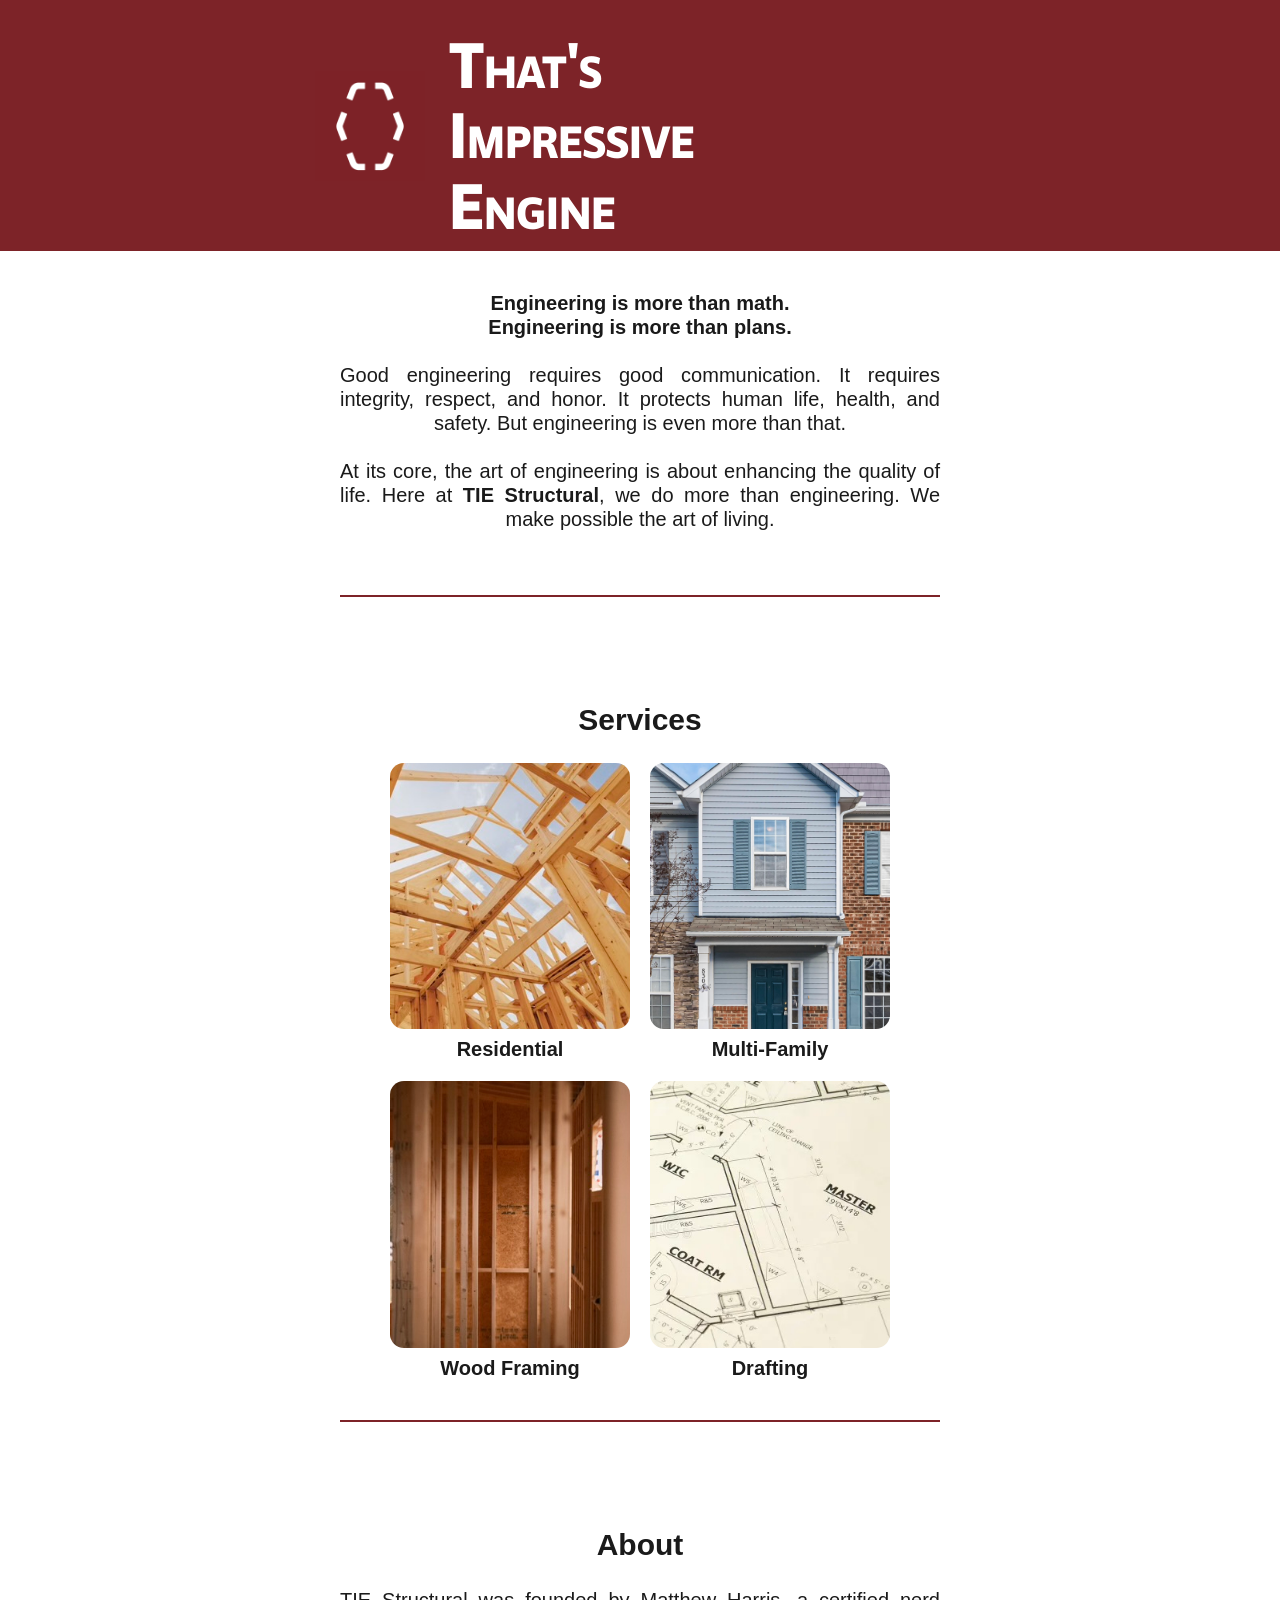
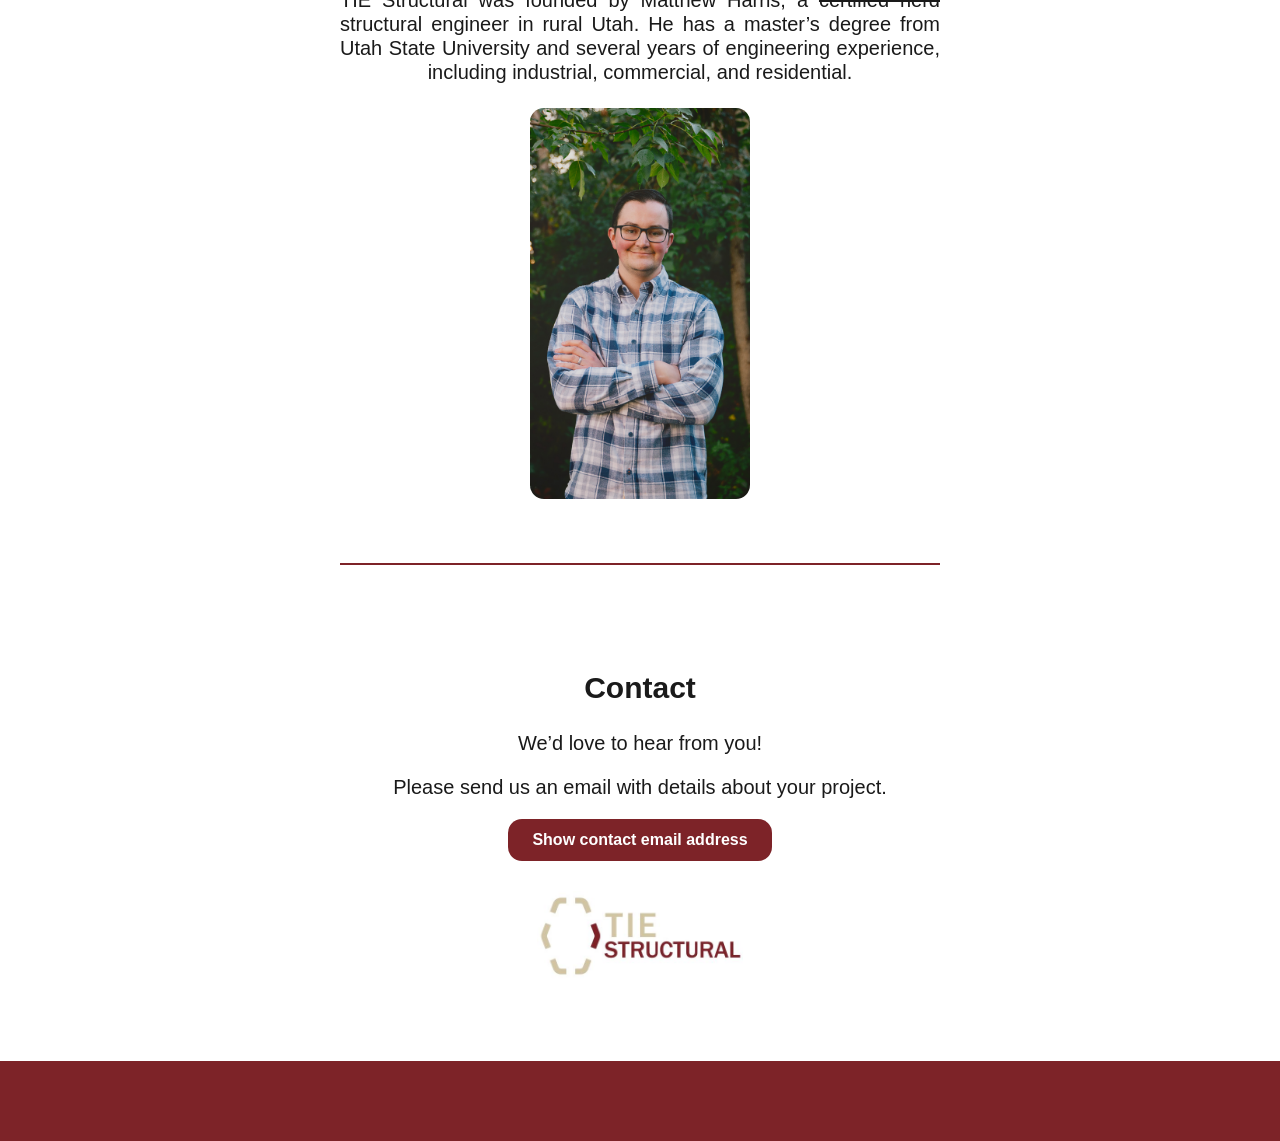
<file: index.html>
<!DOCTYPE html>
<html lang="en">
<head>
    <meta charset="UTF-8">
    <meta name="viewport" content="width=device-width, initial-scale=1.0">
    <title>TIE Structural</title>
    <link rel="stylesheet" href="style.css">
</head>

<body>
    <header id="site-header">
        <img src="websitelogo.jpg" alt="TIE Structural logo" class="logo" id="logo">
        <div class="title" id="title">
            <h1>That's</h1>
            <h1>Impressive</h1>
            <h1 id="rotator" class="rotator">Engineering</h1>
        </div>
    </header>

    <!-- Holds the space the fixed header takes up so content starts below it -->
    <div id="header-spacer"></div>

    <main>
        <section id="home">
            <div class="content centered-text">
		<p class="lead">Engineering is more than math.<br>
		Engineering is more than plans.</p>

                <p>Good engineering requires good communication.
                It requires integrity, respect, and honor.
                It protects human life, health, and safety.
                But engineering is even more than that.</p>

                <p>At its core, the art of engineering is about enhancing the quality of life. Here at <strong>TIE Structural</strong>, we do more than engineering.
                We make possible the art of living.</p>
            </div>
        </section>

        <section id="services">
            <div class="content">
                <h2>Services</h2>
                <div class="photo-grid">
                    <figure>
                        <img src="residential.JPEG" alt="A custom house">
                        <figcaption>Residential</figcaption>
                    </figure>
                    <figure>
                        <img src="multifamily.JPEG" alt="A townhouse">
                        <figcaption>Multi-Family</figcaption>
                    </figure>
                    <figure>
                        <img src="woodframing.JPEG" alt="Wood construction">
                        <figcaption>Wood Framing</figcaption>
                    </figure>
                    <figure>
                        <img src="drafting.JPEG" alt="Blueprints">
                        <figcaption>Drafting</figcaption>
                    </figure>
                </div>
            </div>
        </section>

        <section id="about">
            <div class="content centered-text">
                <h2>About</h2>
                <p>TIE Structural was founded by Matthew Harris, a <s>certified nerd</s> structural engineer in rural Utah. He has a master’s degree from Utah State University and several years of engineering experience, including industrial, commercial, and residential.</p>
		<img src="portrait.JPEG" alt="Matthew Harris" class="portrait">
            </div>
        </section>

	<section id="contact">
	    <div class="contentcontact">
	        <h2>Contact</h2>
        	<p>We’d love to hear from you!</p>
	        <p>Please send us an email with details about your project.</p>

        	<button type="button" id="email-btn" class="email-btn" aria-expanded="false">Show contact email address</button>
	        <div id="email-box" class="email-box" hidden></div>

	        <img src="logo.jpg" alt="TIE Structural logo" class="bottom-logo">
 	   </div>
	</section>
    </main>

    <footer></footer>

    <script src="script.js"></script>
</body>
</html>
</file>
<file: style.css>
@font-face {
    font-family: "HeaderFont";
    src: url("AsapSharp-ExtraBold.ttf") format("truetype");
    font-weight: 400;
    font-style: normal;
    font-display: swap;
}

body {
    margin: 0;
    background-color: #FFFFFF;
    font-family: Arial, sans-serif;
    font-size: 1.25rem;           
    line-height: 1.2;
    color: #1a1a1a;               
    text-align: center;
}

.lead {
    font-weight: bold;
}

/* Fixed header: JavaScript changes its height as you scroll */
header {
    position: fixed;
    top: 0;
    left: 0;
    right: 0;
    z-index: 10;
    box-sizing: border-box;
    overflow: hidden;
    background-color: #7D2328;
    color: #FFFFFF;
    padding: 30px 20px 0;
    height: 250px;                /* temporary; JavaScript sets the real height */
}

.logo {
    position: absolute;
    left: 20px;
    top: 20px;
    display: block;
    height: clamp(50px, 10vw, 110px);
    width: auto;
}

.title {
    display: block;
    width: fit-content;
    margin: 0 auto;
    text-align: left;
}

header h1 {
    margin: 0;
    font-family: "HeaderFont", "Arial Black", sans-serif;
    font-weight: 400;
    font-variant-caps: small-caps;
    font-size: clamp(2rem, 7vw, 4rem);
    line-height: 1.1;
}

.rotator {
    display: grid;
}

.rotator .word {
    grid-area: 1 / 1;
}

.rotator .word span {
    opacity: 0;
    transition: opacity 0.4s ease;
}

.rotator .word span.show {
    opacity: 1;
}

#header-spacer {
    height: 250px;                /* temporary; JavaScript sets the real height */
}

/* ---------- Page content ---------- */

section {
    padding: 40px 10px;
}

/* The text column. The thin line is its bottom border, so the line
   is exactly as wide as the text. */
.content {
    max-width: 600px;
    margin: 0 auto;
    padding-bottom: 40px;
    border-bottom: 2px solid #7D2328;
}

.contentcontact {
    max-width: 600px;
    margin: 0 auto;
    padding-bottom: 40px;
}

.content p {
    margin: 0 0 1.2em;
}

/* Centered + justified: paragraphs are justified, last lines are centered */
.centered-text p {
    text-align: justify;
    text-align-last: center;
    hyphens: auto;
    -webkit-hyphens: auto;        /* for older Safari/iPhone versions */
}

/* Services photos */
.photo-grid {
    display: grid;
    grid-template-columns: repeat(2, 1fr);
    gap: 20px;
    max-width: 500px;             
    margin: 0 auto;               
}

.photo-grid img {
    width: 100%;
    aspect-ratio: 9 / 10;
    object-fit: cover;
    display: block;
    border-radius: 14px;          
}


.photo-grid figure {
    margin: 0;
}


.photo-grid figcaption {
    margin-top: 8px;
    font-weight: bold;
}

/* About portrait */
.portrait {
    display: block;
    margin: 0 auto 1.2em;
    max-width: 100%;
    width: 220px;                
    height: auto;
    border-radius: 14px;          
}

/* Logo at the bottom of Contact */
.bottom-logo {
    display: block;
    margin: 30px auto 0;
    height: 90px;
    width: auto;
}

/* Footer bar */
footer {
    background-color: #7D2328;
    height: 80px;                /* a bit shorter than the full header */
}

.email-btn {
    background-color: #7D2328;
    color: #FFFFFF;
    border: none;
    border-radius: 14px;
    padding: 12px 24px;
    font-size: 1rem;
    font-family: inherit;
    font-weight: bold;
    cursor: pointer;
}

.email-btn:hover,
.email-btn:focus-visible {
    background-color: #5c1a1e;    /* slightly darker on hover */
}

.email-box {
    margin-top: 20px;
}

.email-box img {
    max-width: 100%;
    width: 340px;
    height: auto;
}

/* One column of photos on narrow phones */
@media (max-width: 500px) {
    .photo-grid {
        grid-template-columns: 1fr;
    }
}

@media (max-width: 600px) {
    .centered-text p {
        text-align: center;
        text-align-last: center;
    }
}
</file>
